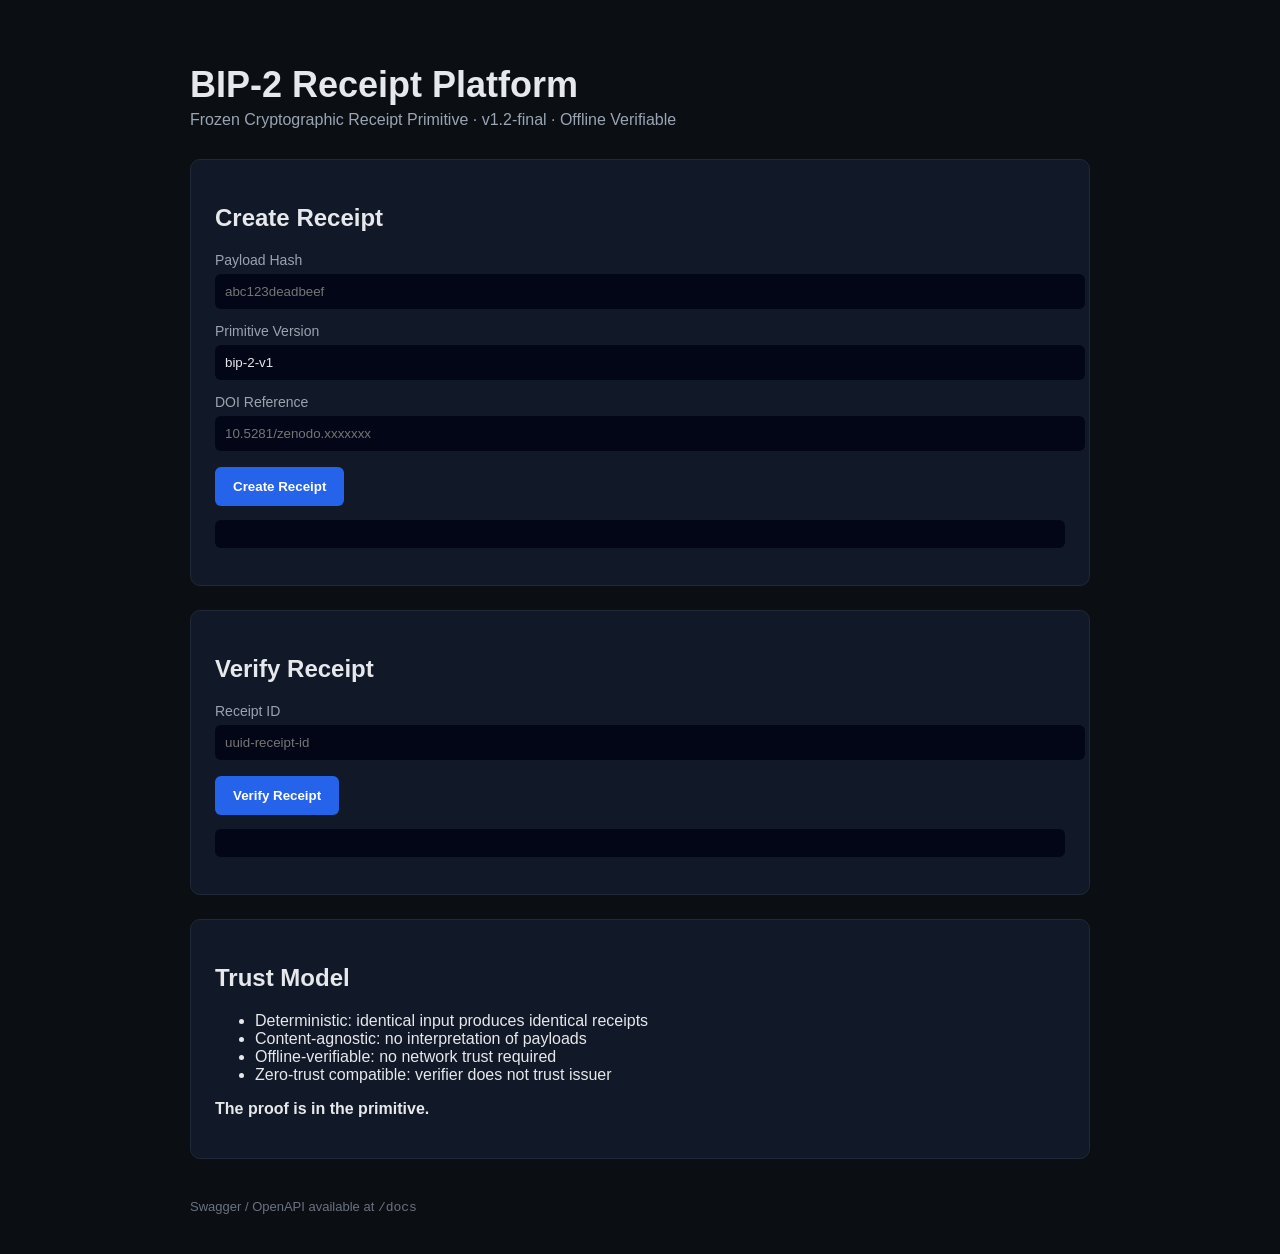
<file: static/index.html>
<!DOCTYPE html>
<html lang="en">
<head>
<meta charset="UTF-8" />
<title>BIP-2 Receipt Platform</title>
<meta name="viewport" content="width=device-width, initial-scale=1" />

<style>
body {
    font-family: -apple-system, BlinkMacSystemFont, "Segoe UI", Roboto, Arial;
    background: #0b0f14;
    color: #e6e8eb;
    margin: 0;
    padding: 40px;
}
.container {
    max-width: 900px;
    margin: auto;
}
h1 {
    font-size: 36px;
    margin-bottom: 5px;
}
.subtitle {
    color: #9aa4b2;
    margin-bottom: 30px;
}
.card {
    background: #111827;
    border: 1px solid #1f2937;
    border-radius: 10px;
    padding: 24px;
    margin-bottom: 24px;
}
label {
    display: block;
    margin-top: 14px;
    font-size: 14px;
    color: #9ca3af;
}
input {
    width: 100%;
    padding: 10px;
    margin-top: 6px;
    border-radius: 6px;
    border: none;
    background: #020617;
    color: #e5e7eb;
}
button {
    margin-top: 16px;
    padding: 12px 18px;
    border: none;
    border-radius: 6px;
    background: #2563eb;
    color: white;
    font-weight: 600;
    cursor: pointer;
}
button:hover {
    background: #1d4ed8;
}
pre {
    background: #020617;
    padding: 14px;
    border-radius: 6px;
    overflow-x: auto;
    margin-top: 14px;
}
.footer {
    margin-top: 40px;
    font-size: 13px;
    color: #6b7280;
}
.status-ok { color: #22c55e; }
.status-bad { color: #ef4444; }
</style>
</head>

<body>
<div class="container">

<h1>BIP-2 Receipt Platform</h1>
<div class="subtitle">
Frozen Cryptographic Receipt Primitive · v1.2-final · Offline Verifiable
</div>

<div class="card">
<h2>Create Receipt</h2>

<label>Payload Hash</label>
<input id="payload_hash" placeholder="abc123deadbeef" />

<label>Primitive Version</label>
<input id="primitive_version" value="bip-2-v1" />

<label>DOI Reference</label>
<input id="doi_reference" placeholder="10.5281/zenodo.xxxxxxx" />

<button onclick="createReceipt()">Create Receipt</button>

<pre id="create_result"></pre>
</div>

<div class="card">
<h2>Verify Receipt</h2>

<label>Receipt ID</label>
<input id="verify_id" placeholder="uuid-receipt-id" />

<button onclick="verifyReceipt()">Verify Receipt</button>

<pre id="verify_result"></pre>
</div>

<div class="card">
<h2>Trust Model</h2>
<ul>
<li>Deterministic: identical input produces identical receipts</li>
<li>Content-agnostic: no interpretation of payloads</li>
<li>Offline-verifiable: no network trust required</li>
<li>Zero-trust compatible: verifier does not trust issuer</li>
</ul>
<p><strong>The proof is in the primitive.</strong></p>
</div>

<div class="footer">
Swagger / OpenAPI available at <code>/docs</code>
</div>

</div>

<script>
async function createReceipt() {
    const res = await fetch("/api/receipt/create", {
        method: "POST",
        headers: { "Content-Type": "application/json" },
        body: JSON.stringify({
            payload_hash: payload_hash.value,
            primitive_version: primitive_version.value,
            doi_reference: doi_reference.value
        })
    });
    create_result.textContent = JSON.stringify(await res.json(), null, 2);
}

async function verifyReceipt() {
    const id = verify_id.value;
    const res = await fetch(`/api/receipt/${id}/verify`);
    verify_result.textContent = JSON.stringify(await res.json(), null, 2);
}
</script>

</body>
</html>
</file>
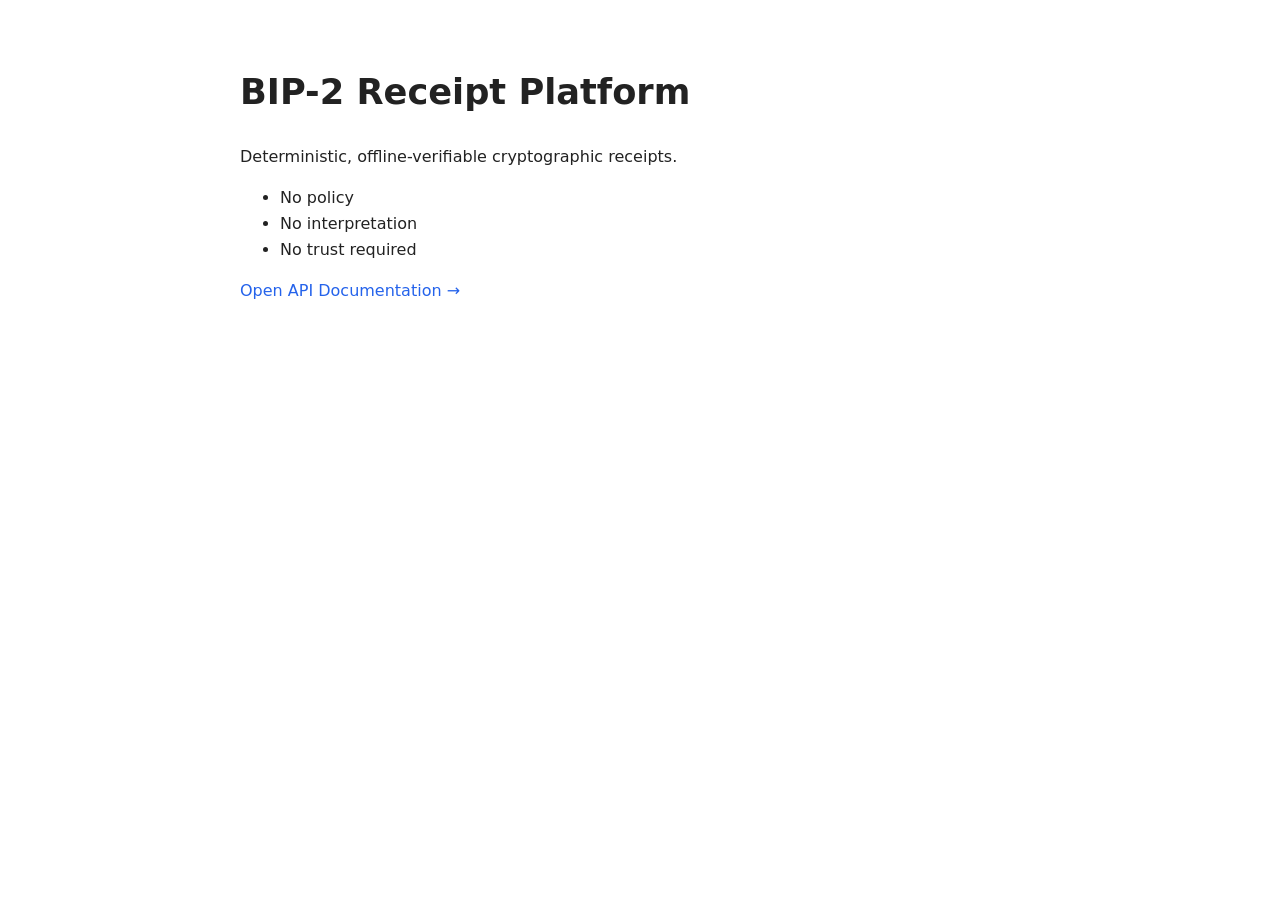
<file: templates/index.html>
<!DOCTYPE html>
<html>
<head>
  <title>BIP-2 Receipt Platform</title>
  <style>
    body {
      font-family: system-ui, -apple-system, BlinkMacSystemFont;
      max-width: 800px;
      margin: 4rem auto;
      line-height: 1.6;
      color: #222;
    }
    h1 { font-size: 2.2rem; }
    code { background: #f4f4f4; padding: 2px 6px; }
    a { color: #2563eb; text-decoration: none; }
  </style>
</head>
<body>

<h1>BIP-2 Receipt Platform</h1>

<p>
Deterministic, offline-verifiable cryptographic receipts.
</p>

<ul>
  <li>No policy</li>
  <li>No interpretation</li>
  <li>No trust required</li>
</ul>

<p>
<a href="/docs">Open API Documentation →</a>
</p>

</body>
</html>
</file>
